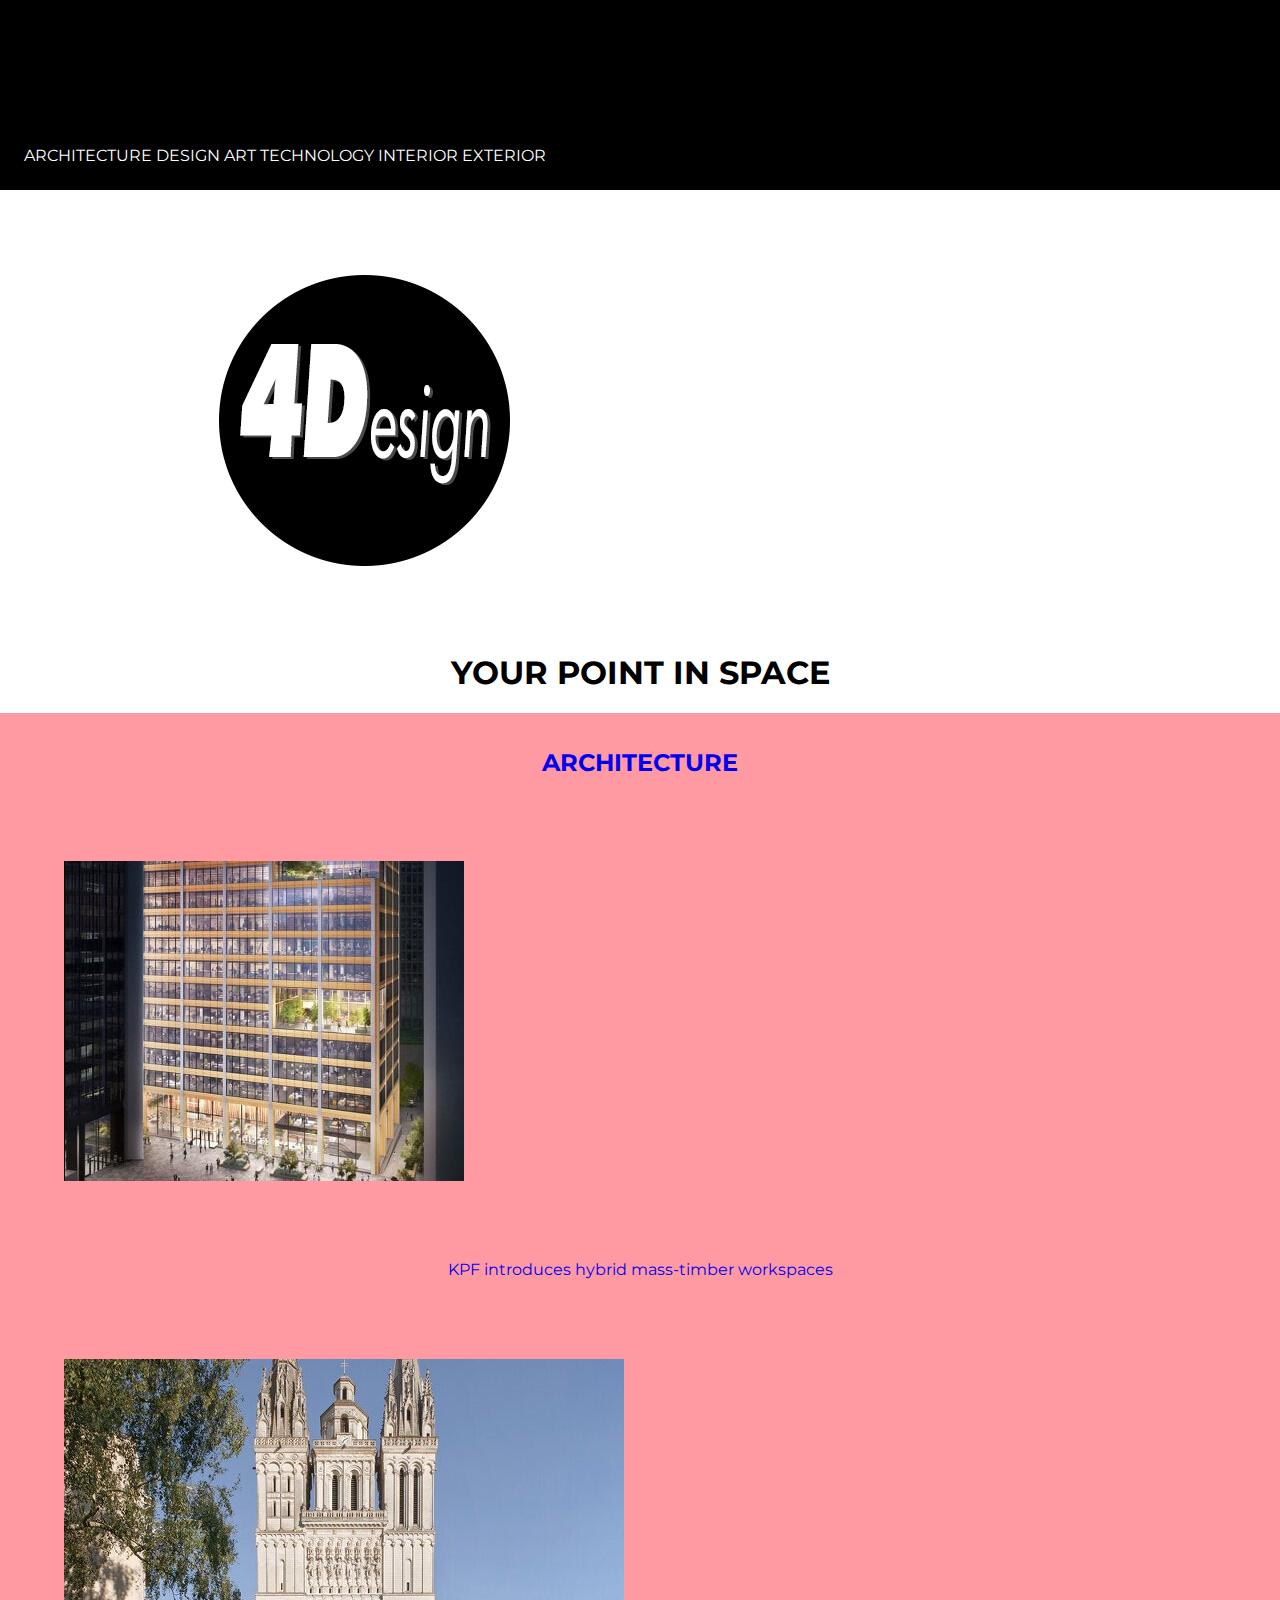
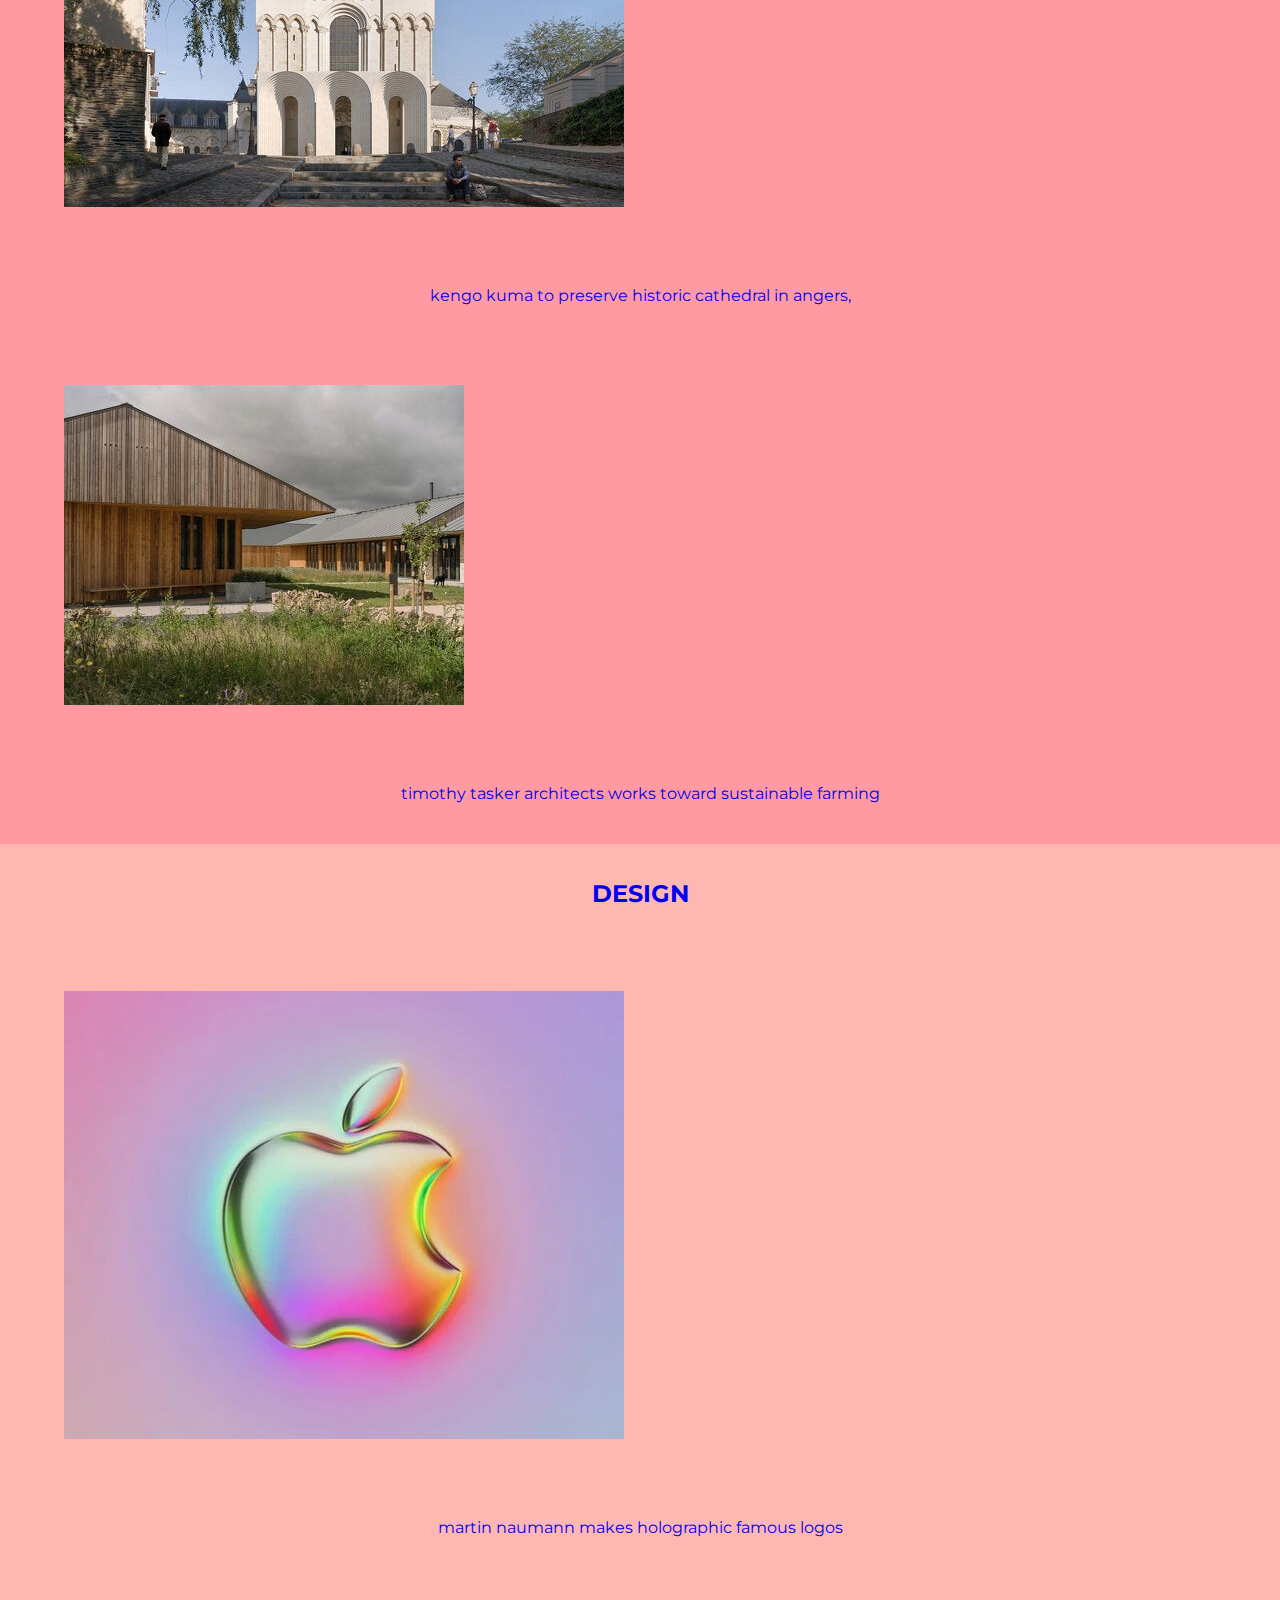
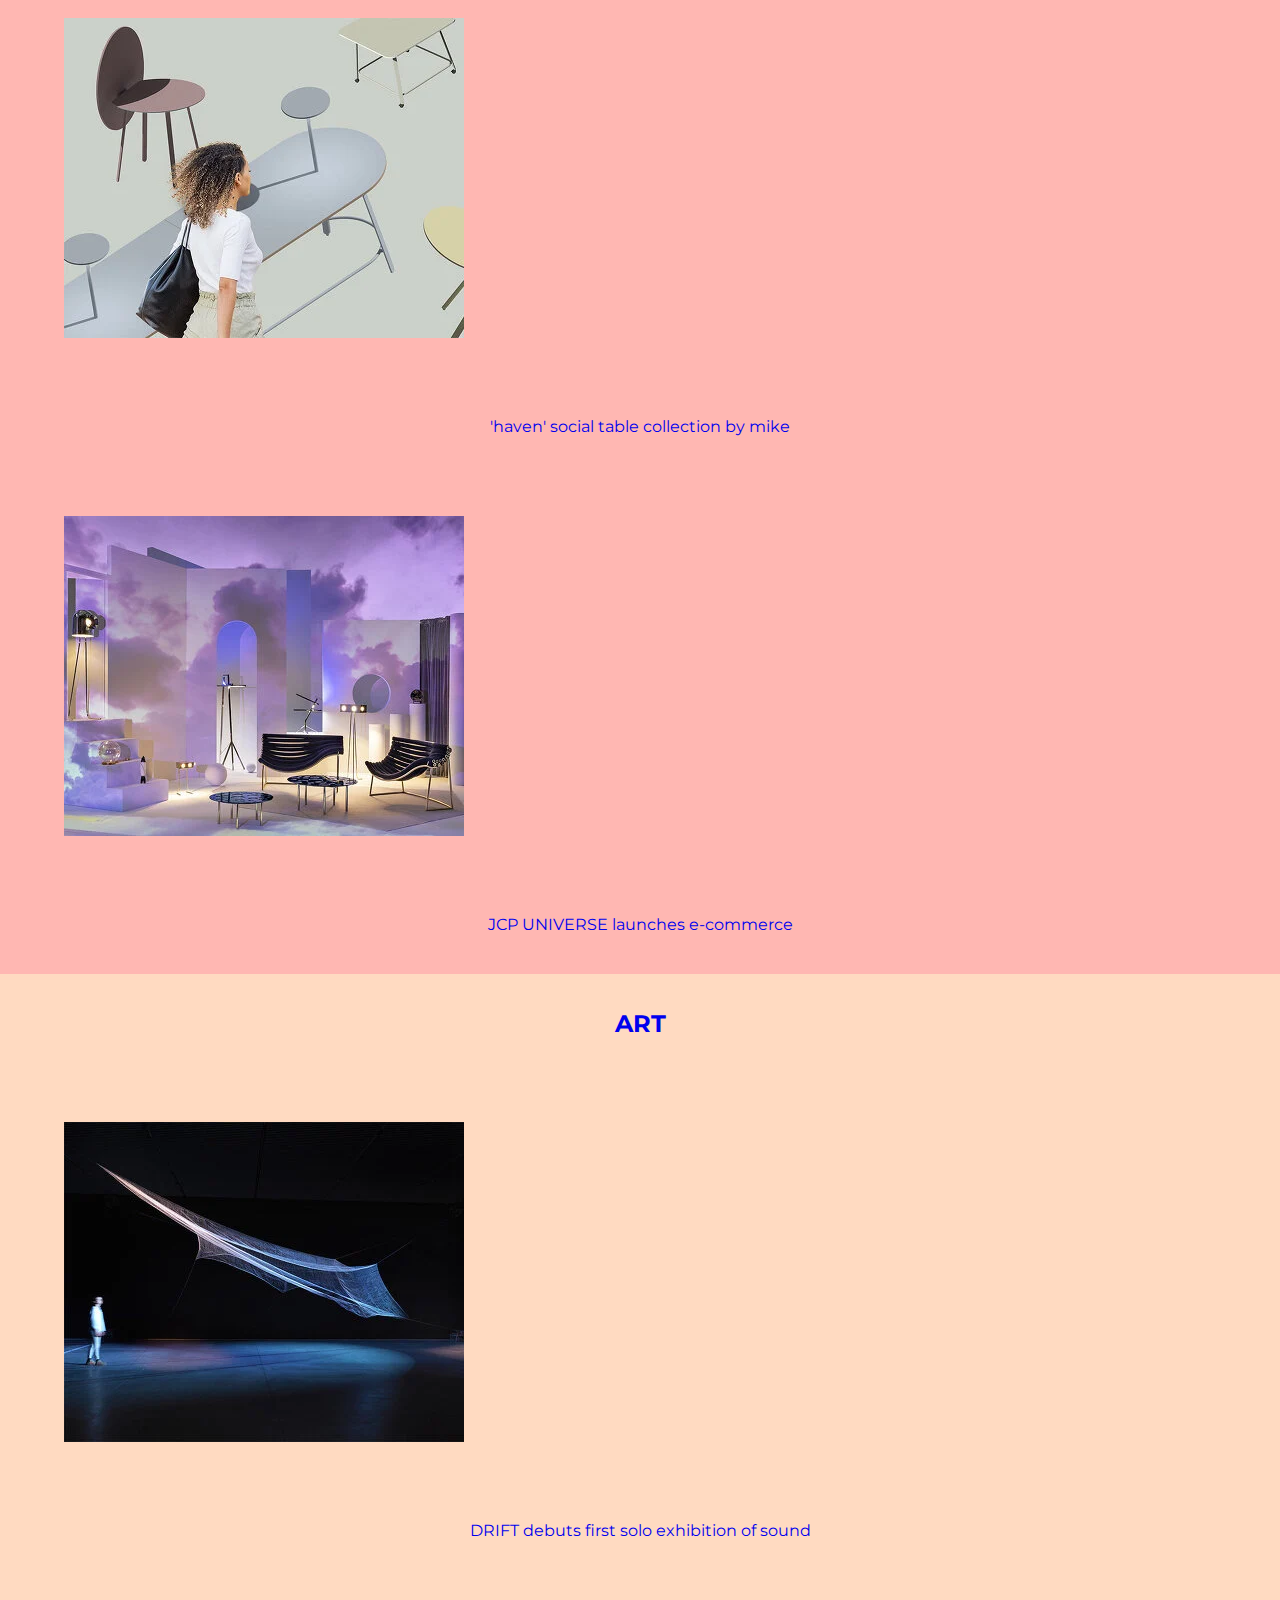
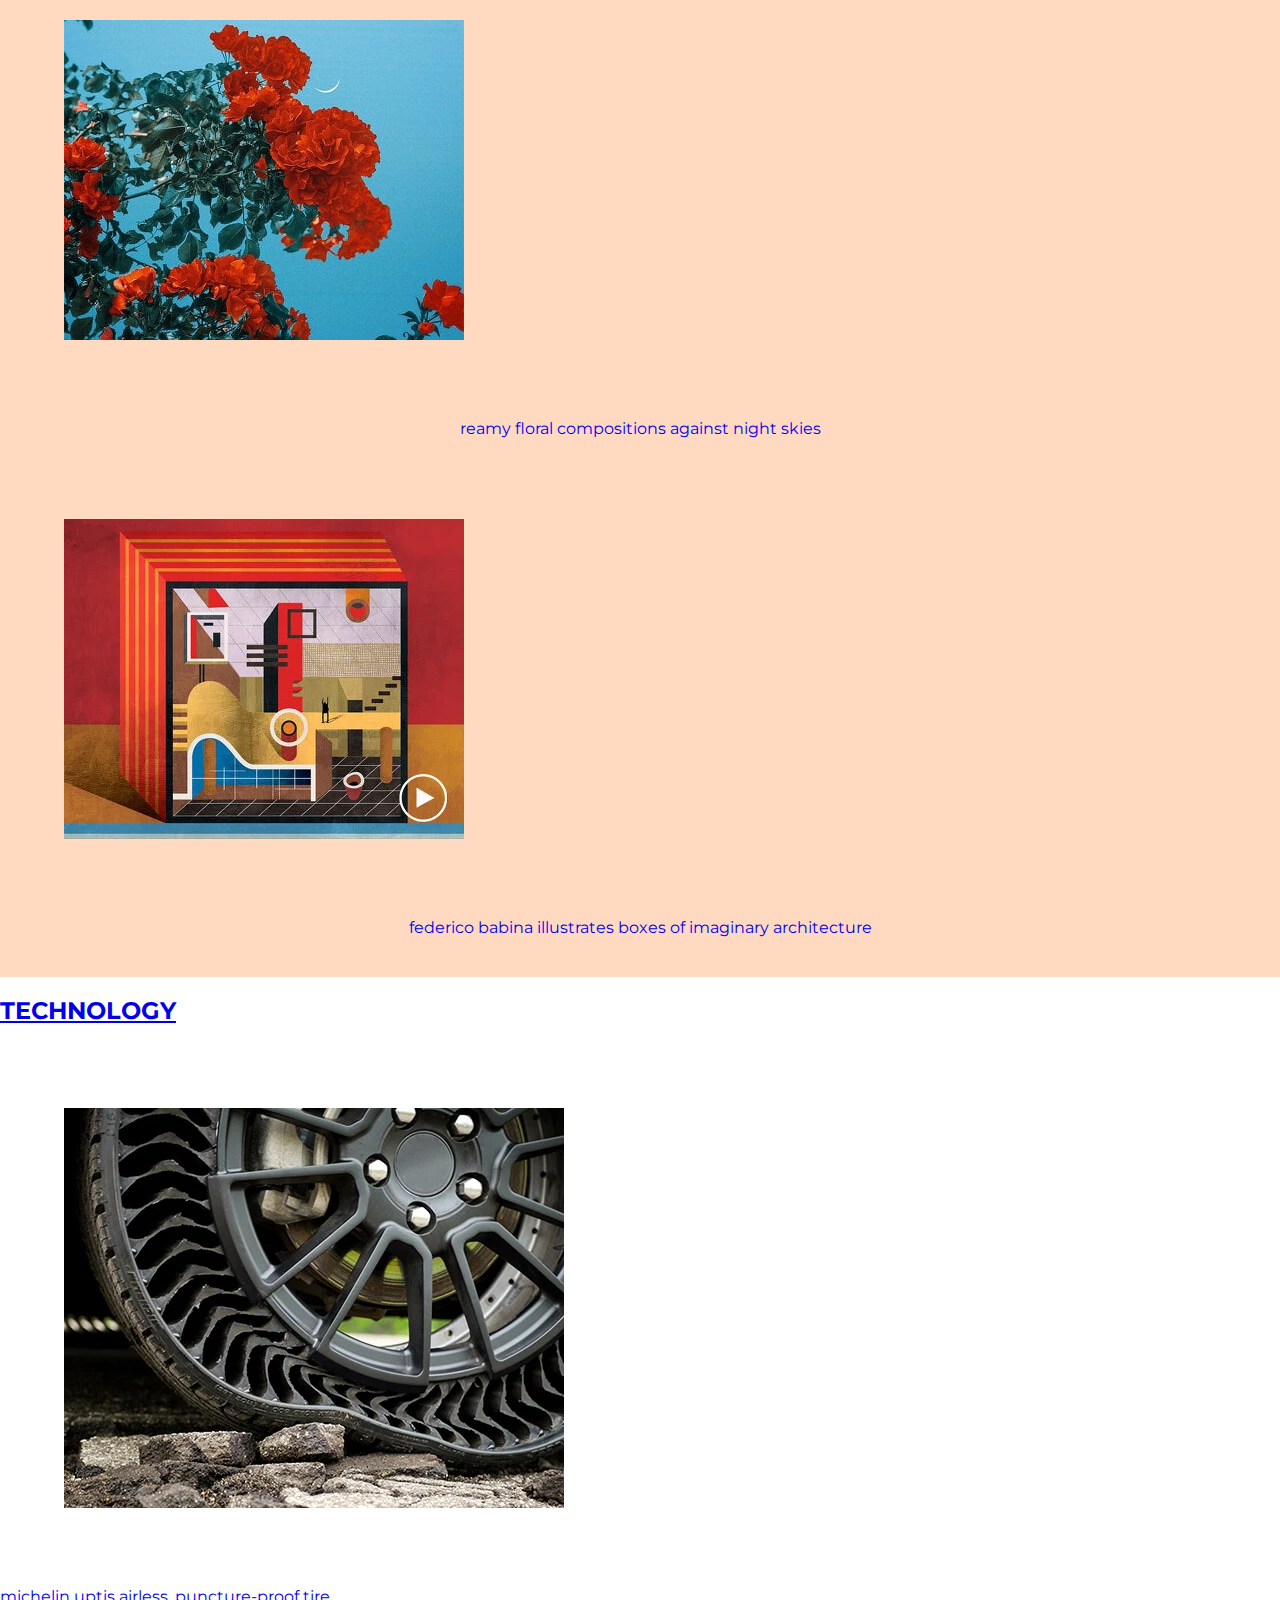
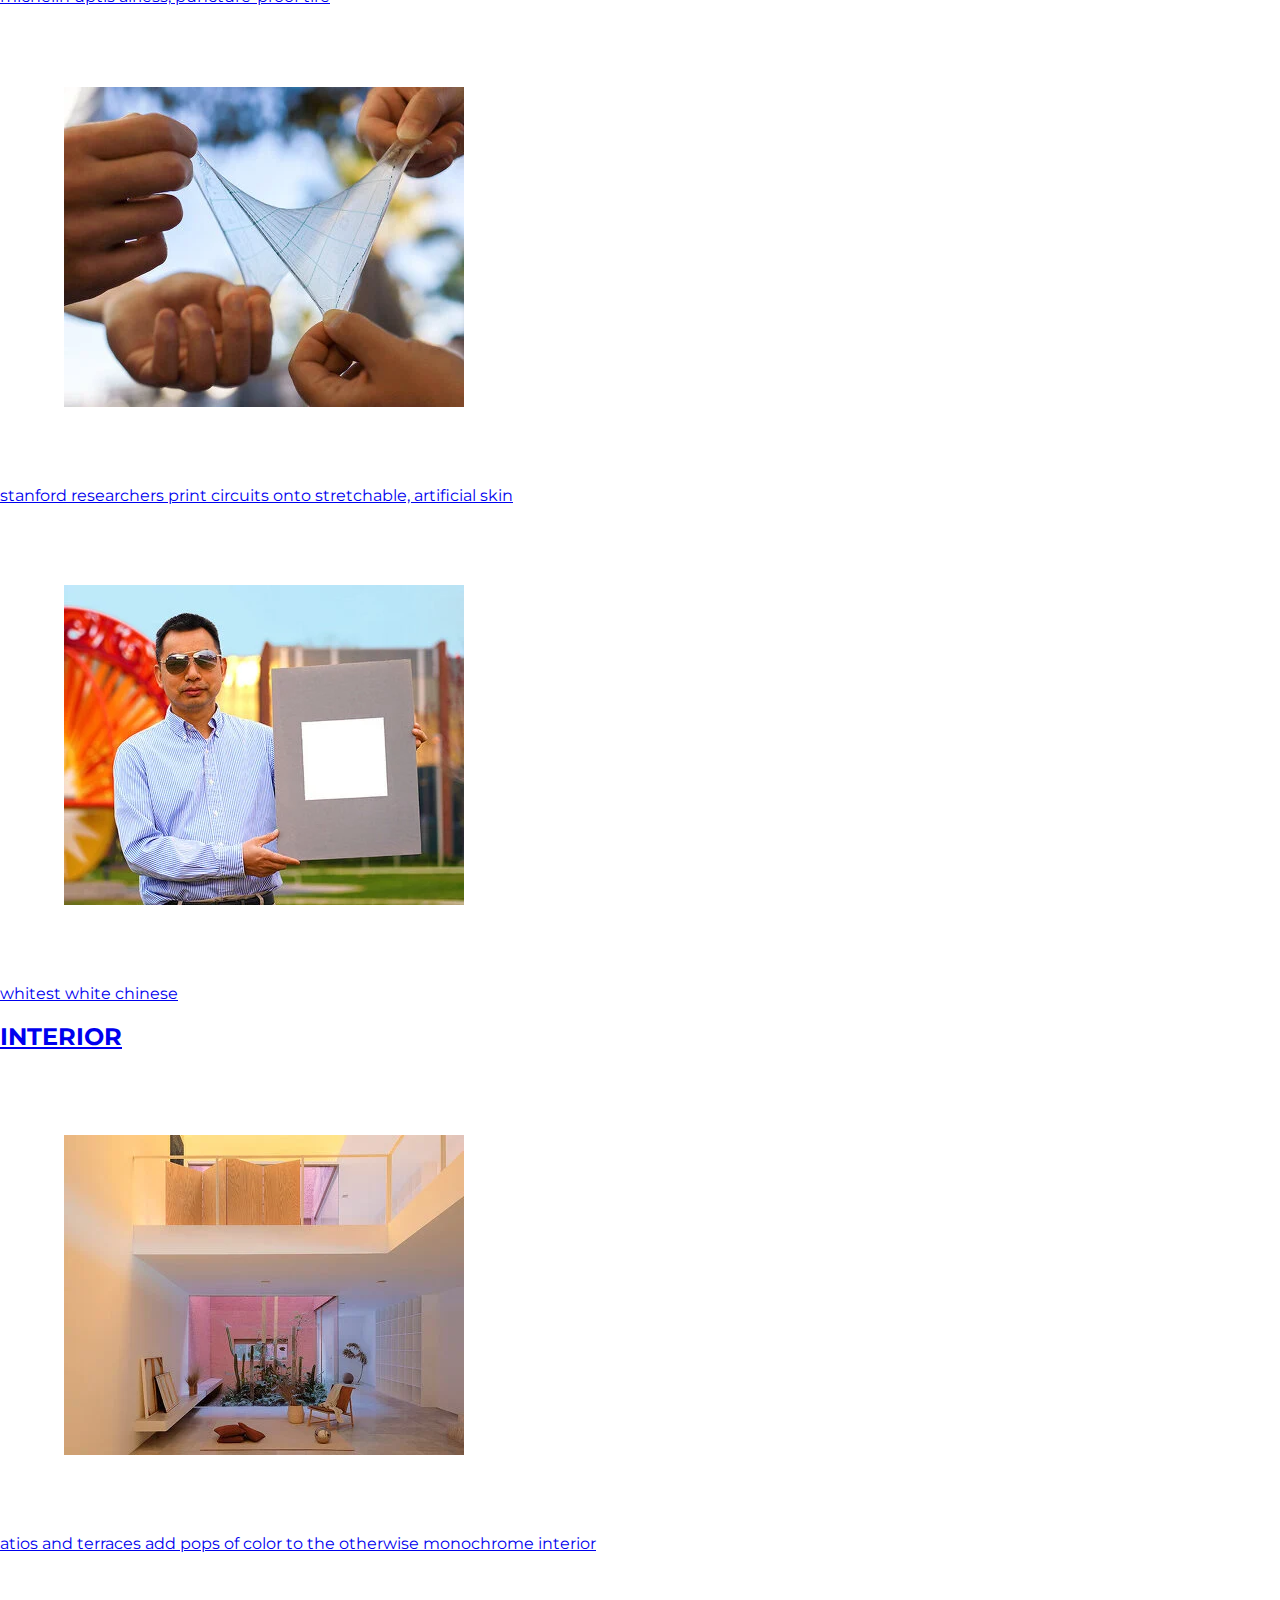
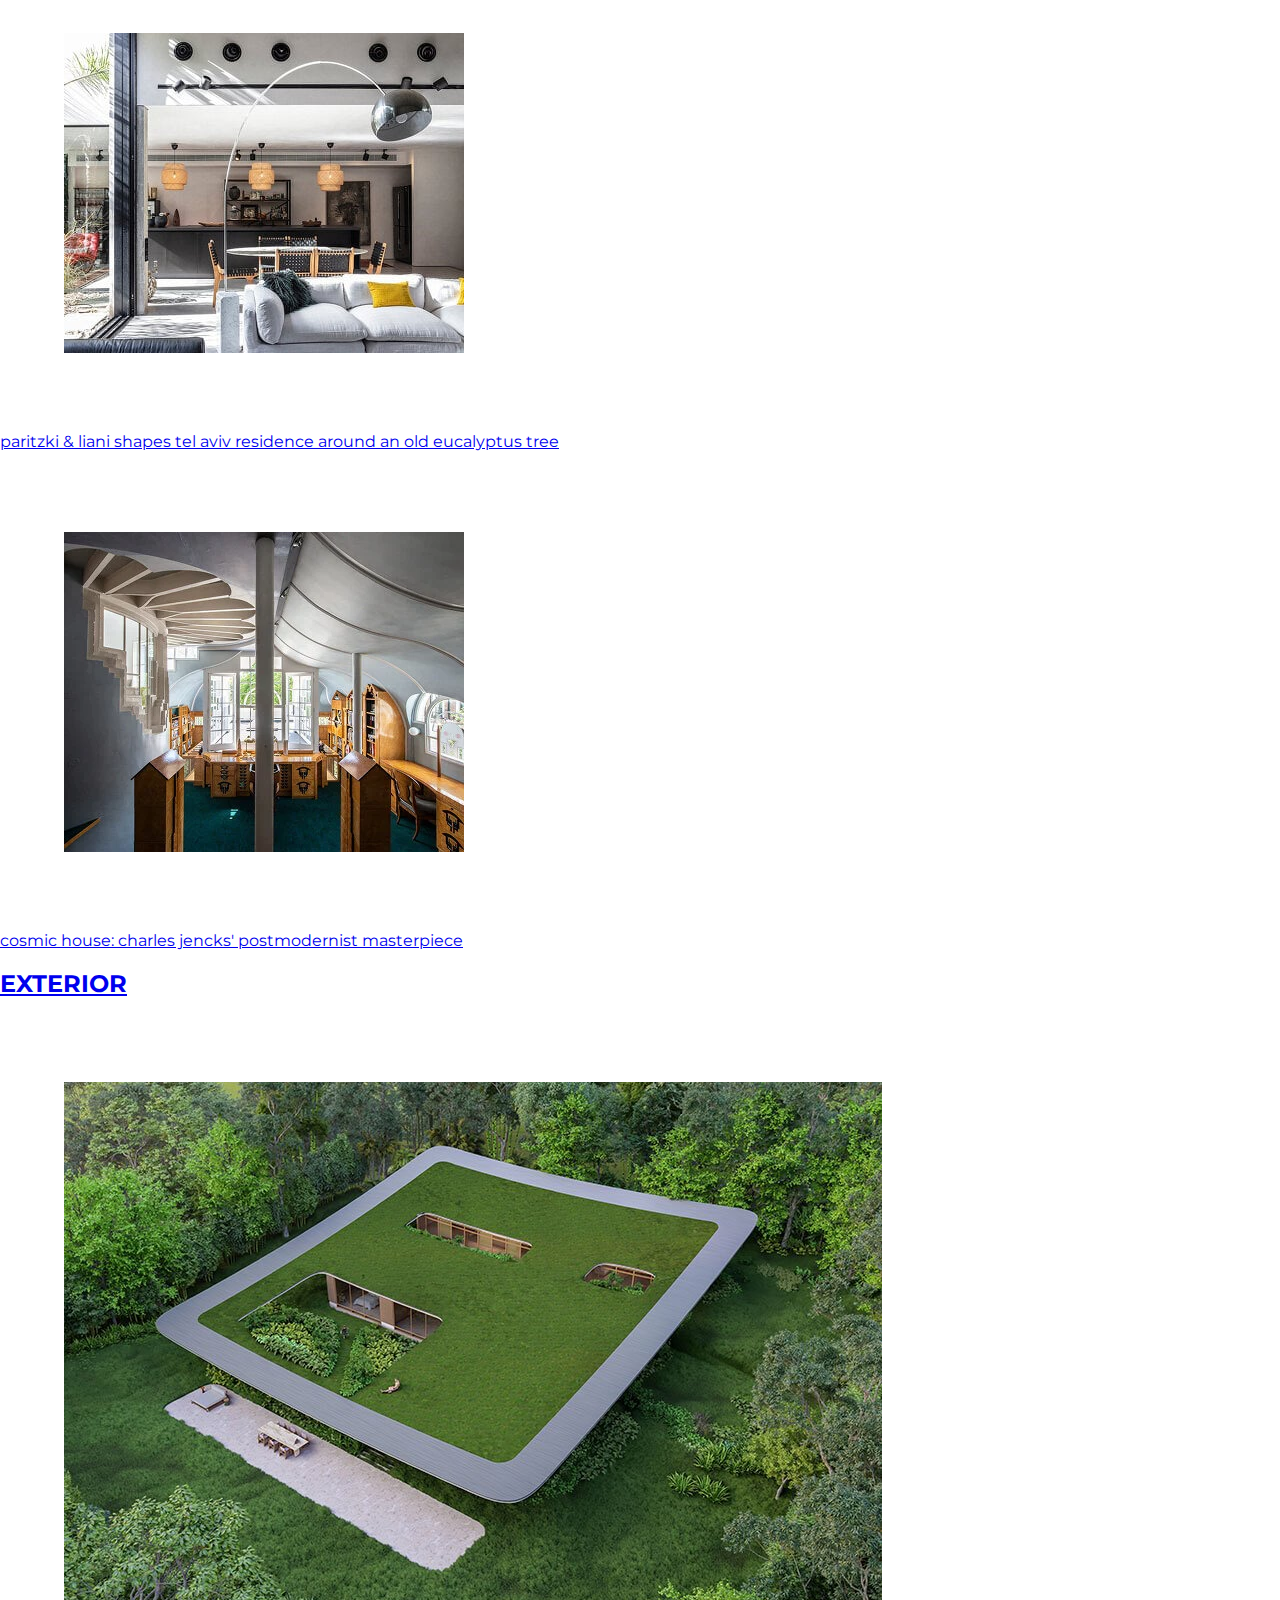
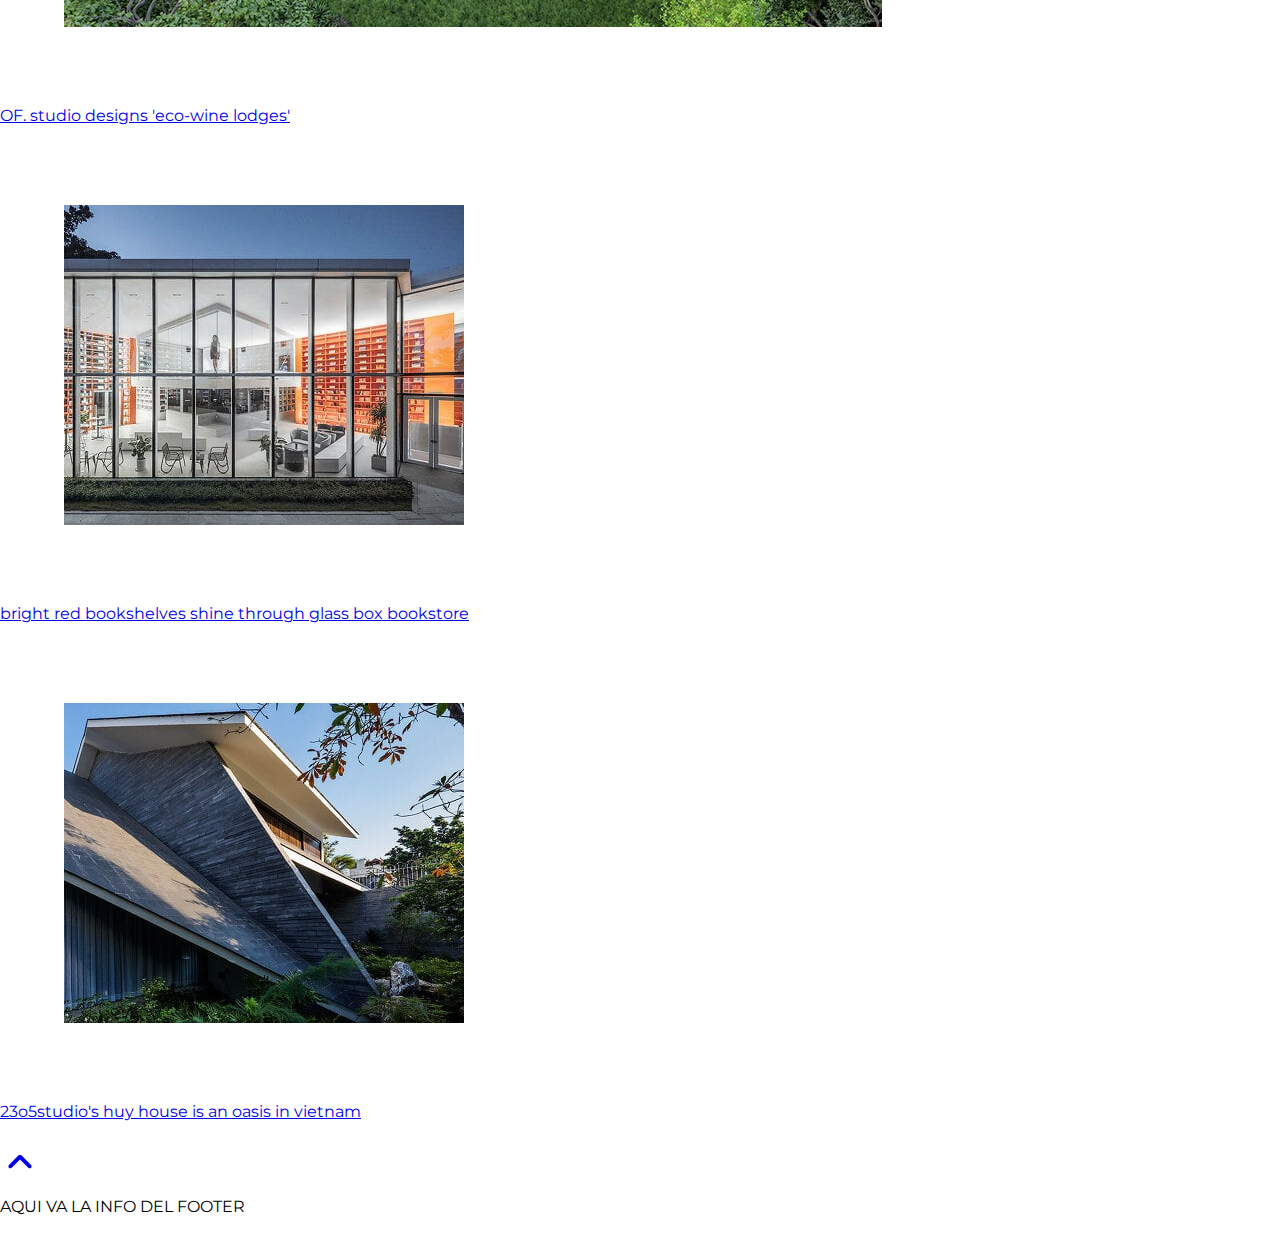
<file: index.html>
<!DOCTYPE html>
<html lang="en">

<head>
    <meta charset="UTF-8">
    <meta http-equiv="X-UA-Compatible" content="IE=edge">
    <meta name="viewport" content="width=device-width, initial-scale=2.0">
    <link href="4dlogosml.png" rel="icon" sizes="26x26" type="image/png">
    <link rel="stylesheet" href="responsive.css">
    <link rel="stylesheet" href="style.css">
    <link rel="stylesheet" href="normalize.css">

    <title>4Design</title>
    <link rel="preconnect" href="https://fonts.googleapis.com">
    <link rel="preconnect" href="https://fonts.gstatic.com" crossorigin>
    <link href="https://fonts.googleapis.com/css2?family=Montserrat:ital,wght@0,200;0,500;0,600;2,500&display=swap" rel="stylesheet">
    <link rel="stylesheet" href="https://cdnjs.cloudflare.com/ajax/libs/font-awesome/4.7.0/css/font-awesome.min.css">
</head>

<body>

    <div class="topnav" id="myTopnav">
        <a href="#" class="active">
            <img class="logosm" src="4dlogosml.png" alt="LOGO">
        </a>
        <a href="#architecture">ARCHITECTURE</a>
        <a href="#design">DESIGN</a>
        <a href="#art">ART</a>
        <a href="#tech">TECHNOLOGY</a>
        <a href="#int">INTERIOR</a>
        <a href="#ext">EXTERIOR</a>
        </a>
    </div>

    <section id="logo">
        <div>
            <img src="4dlogo2.png">
        </div>

        <div class="title">
            <h1>YOUR POINT IN SPACE</h1>
        </div>
    </section>



    <!-- SECTION ARCHITECTURE -->
    <div>
        <div class="section-architecture">
            <section id="architecture">
                <div>
                    <a href="#architecture">
                        <h2>ARCHITECTURE</h2>
                    </a>
                </div>
                <div class="container-img">
                    <div class="imgfoot">
                        <div class="card">
                            <a href="#" target="_BLANK">
                                <img src="n0.jpg" alt="KPF introduces hybrid mass-timber workspaces">
                                <p>KPF introduces hybrid mass-timber workspaces</p>
                            </a>
                        </div>
                    </div>
                    <div class="imgfoot">
                        <div class="card">
                            <a href="#" target="_BLANK">
                                <img src="n1.jpg" alt="kengo kuma to preserve historic cathedral in angers">
                                <p>kengo kuma to preserve historic cathedral in angers,</p>
                            </a>
                        </div>
                    </div>
                    <div class="imgfoot">
                        <div class="card">
                            <a href="#" target="_BLANK">
                                <img src="n2.jpg" alt="timothy tasker architects works toward sustainable farming">
                                <p>timothy tasker architects works toward sustainable farming</p>
                            </a>
                        </div>
                    </div>
                </div>
        </div>
        </section>
    </div>

    <!-- SECTION DESIGN -->
    <div>
        <div class="section-design">
            <section id="design">
                <div>
                    <a href="#design">
                        <h2>DESIGN</h2>
                    </a>
                </div>
                <div class="container-img">
                    <div class="imgfoot">
                        <div class="card">
                            <a href="#" target="_BLANK">
                                <img src="n3.webp" alt="martin naumann makes holographic famous logos">
                                <p>martin naumann makes holographic famous logos</p>
                            </a>
                        </div>
                    </div>
                    <div class="imgfoot">
                        <div class="card">
                            <a href="#" target="_BLANK">
                                <img src="n4.webp" alt="'haven' social table collection by mike">
                                <p>'haven' social table collection by mike</p>
                            </a>
                        </div>
                    </div>
                    <div class="imgfoot">
                        <div class="card">
                            <a href="#" target="_BLANK">
                                <img src="n5.webp" alt="JCP UNIVERSE launches e-commerce ">
                                <p>JCP UNIVERSE launches e-commerce </p>
                            </a>
                        </div>
                    </div>
                </div>
            </section>
        </div>
    </div>

    <!-- SECTION ART -->
    <div>
        <div class="section-art">
            <section id="art">
                <div>
                    <a href="#art">
                        <h2>ART</h2>
                    </a>
                </div>
                <div class="container-img">
                    <div class="imgfoot">
                        <div class="card">
                            <a href="#" target="_BLANK">
                                <img src="n6.webp" alt="DRIFT debuts first solo exhibition of sound">
                                <p>DRIFT debuts first solo exhibition of sound</p>
                            </a>
                        </div>
                    </div>
                    <div class="imgfoot">
                        <div class="card">
                            <a href="#" target="_BLANK">
                                <img src="n7.jpg" alt="reamy floral compositions against night skies">
                                <p>reamy floral compositions against night skies</p>
                            </a>
                        </div>
                    </div>
                    <div class="imgfoot">
                        <div class="card">
                            <a href="#" target="_BLANK">
                                <img src="n8.webp" alt="federico babina illustrates boxes of imaginary architecture">
                                <p>federico babina illustrates boxes of imaginary architecture</p>
                            </a>
                        </div>
                    </div>
            </section>
            </div>
        </div>

        <!-- SECTION TECHNOLOGY -->
        <div>
            <div class="section-technology">
                <section id="tech">
                    <div>
                        <a href="#tech">
                            <h2>TECHNOLOGY</h2>
                        </a>
                    </div>
                    <div class="container-img">
                        <div class="imgfoot">
                            <div class="card">
                                <a href="#" target="_BLANK">
                                    <img src="n9.webp" alt="michelin uptis airless, puncture-proof tire">
                                    <p>michelin uptis airless, puncture-proof tire</p>
                                </a>
                            </div>
                        </div>
                        <div class="imgfoot">
                            <div class="card">
                                <a href="#" target="_BLANK">
                                    <img src="n10.webp" alt="stanford researchers print circuits onto stretchable, artificial skin">
                                    <p>stanford researchers print circuits onto stretchable, artificial skin</p>
                                </a>
                            </div>
                        </div>
                        <div class="imgfoot">
                            <div class="card">
                                <a href="#" target="_BLANK">
                                    <img src="n11.webp" alt="whitest white chinese">
                                    <p>whitest white chinese</p>
                                </a>
                            </div>
                        </div>
                    </div>
            </div>
            </section>
        </div>

        <!-- SECTION INTERIOR -->
        <div>
            <div class="section-interior">
                <section id="int">
                    <div>
                        <a href="#int">
                            <h2>INTERIOR</h2>
                        </a>
                    </div>
                    <div class="container-img">
                        <div class="imgfoot">
                            <div class="card">
                                <a href="#" target="_BLANK">
                                    <img src="n12.webp" alt="atios and terraces add pops of color to the otherwise monochrome interior">
                                    <p>atios and terraces add pops of color to the otherwise monochrome interior</p>
                                </a>
                            </div>
                        </div>
                        <div class="imgfoot">
                            <div class="card">
                                <a href="#" target="_BLANK">
                                    <img src="n13.jpg" alt="paritzki & liani shapes tel aviv residence around an old eucalyptus tree">
                                    <p>paritzki & liani shapes tel aviv residence around an old eucalyptus tree</p>
                                </a>
                            </div>
                        </div>
                        <div class="imgfoot">
                            <div class="card">
                                <a href="#" target="_BLANK">
                                    <img src="n14.webp" alt="cosmic house: charles jencks' postmodernist masterpiece">
                                    <p>cosmic house: charles jencks' postmodernist masterpiece</p>
                                </a>
                            </div>
                        </div>
                    </div>
            </div>
            </section>
        </div>

        <!-- SECTION ARCHITECTURE -->
        <div>
            <div class="section-exterior">
                <section id="ext">
                    <div>
                        <a href="#ext">
                            <h2>EXTERIOR</h2>
                        </a>
                    </div>
                    <div class="container-img">
                        <div class="imgfoot">
                            <div class="card">
                                <a href="#" target="_BLANK">
                                    <img src="n15.jpg" alt="OF. studio designs 'eco-wine lodges'">
                                    <p>OF. studio designs 'eco-wine lodges'</p>
                                </a>
                            </div>
                        </div>
                        <div class="imgfoot">
                            <div class="card">
                                <a href="#" target="_BLANK">
                                    <img src="n16.jpg" alt="bright red bookshelves shine through glass box bookstore">
                                    <p>bright red bookshelves shine through glass box bookstore</p>
                                </a>
                            </div>
                        </div>
                        <div class="imgfoot">
                            <div class="card">
                                <a href="#" target="_BLANK">
                                    <img src="n17.jpg" alt="23o5studio's huy house is an oasis in vietnam">
                                    <p>23o5studio's huy house is an oasis in vietnam</p>
                                </a>
                            </div>
                        </div>
                    </div>
            </div>
            </section>
        </div>

        <a href="#" class=" renew "><svg aria-hidden="true " focusable="false " data-prefix="fas " data-icon="angle-up " class="svg-inline--fa fa-angle-up " role="img " xmlns="http://www.w3.org/2000/svg " viewBox="0 0 384 512 "><path fill="currentColor " d="M352
        352c-8.188 0-16.38-3.125-22.62-9.375L192 205.3l-137.4 137.4c-12.5 12.5-32.75 12.5-45.25 0s-12.5-32.75 0-45.25l160-160c12.5-12.5 32.75-12.5 45.25 0l160 160c12.5 12.5 12.5 32.75 0 45.25C368.4 348.9 360.2 352 352 352z "></path></svg></a>


        <!-- SECTION FOOTER -->
        <section class="footer">
            <p>AQUI VA LA INFO DEL FOOTER</p>

        </section>



</body>

</html>
</file>
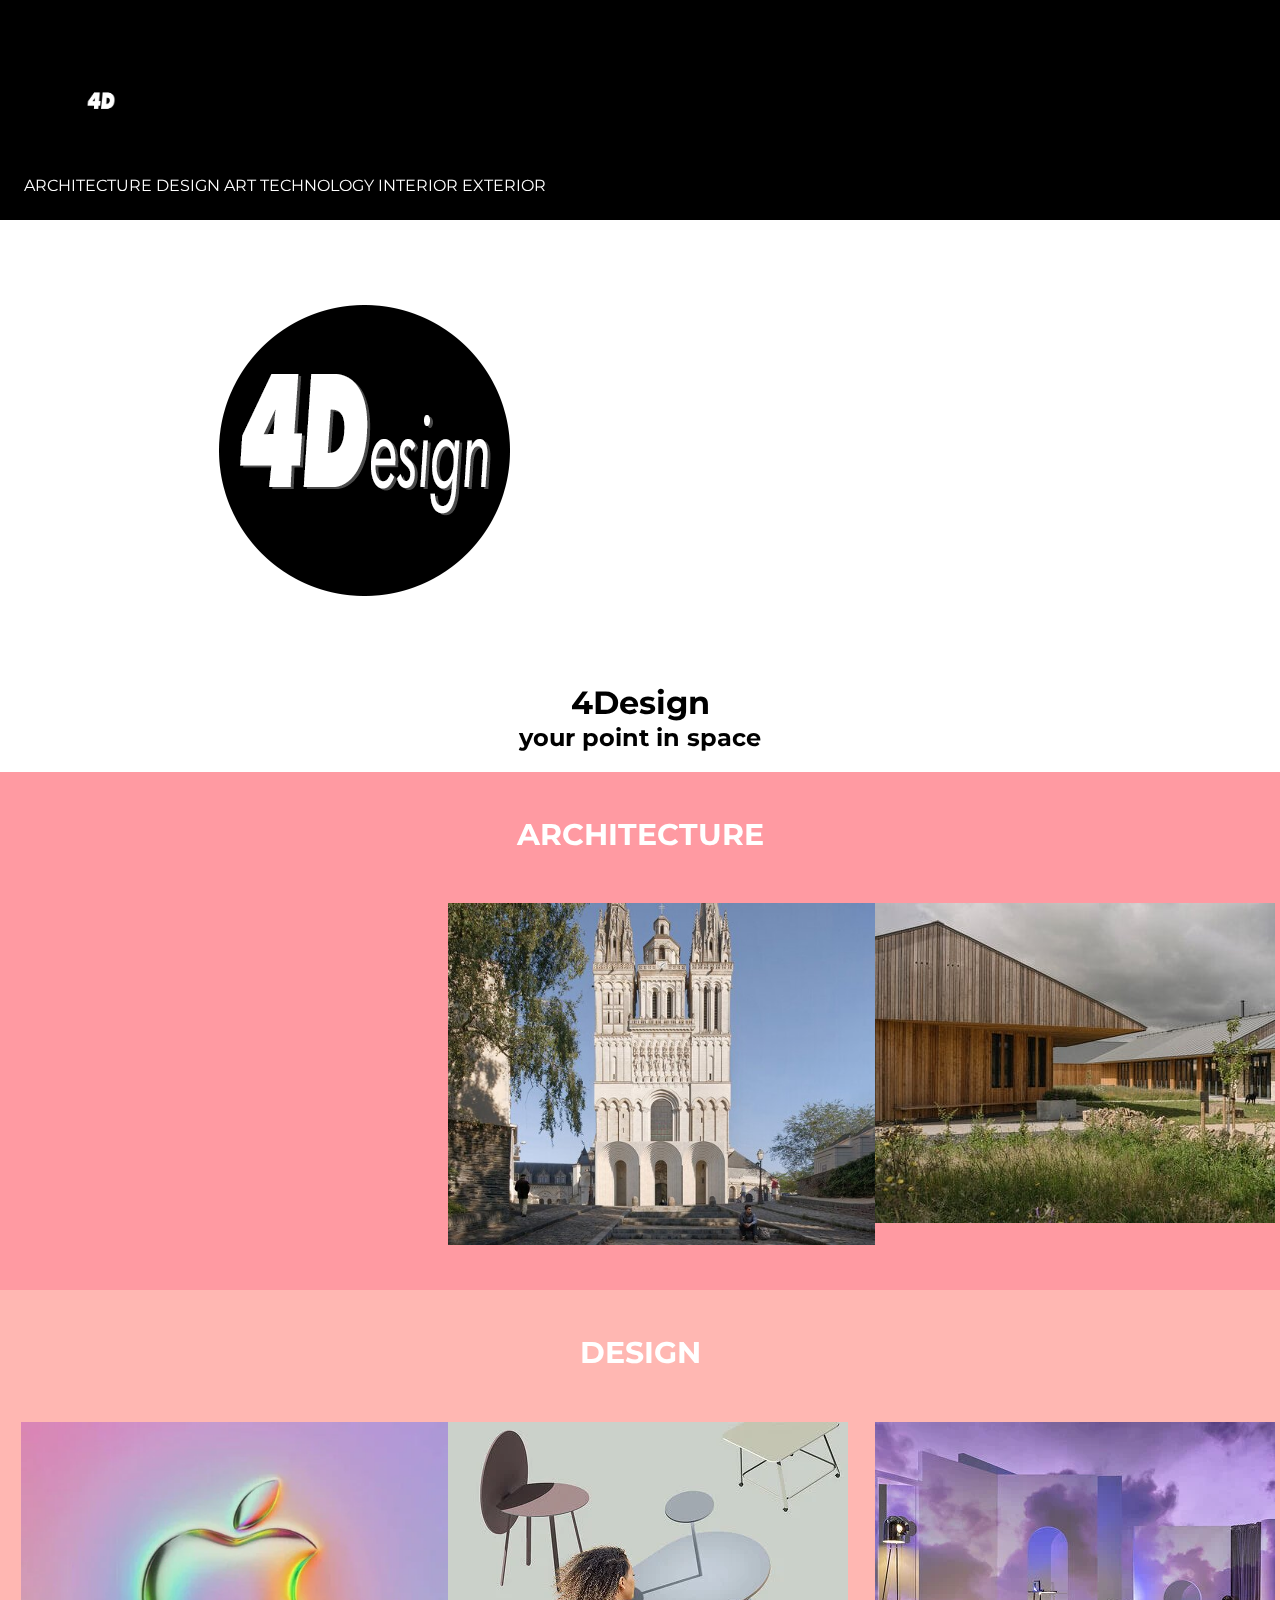
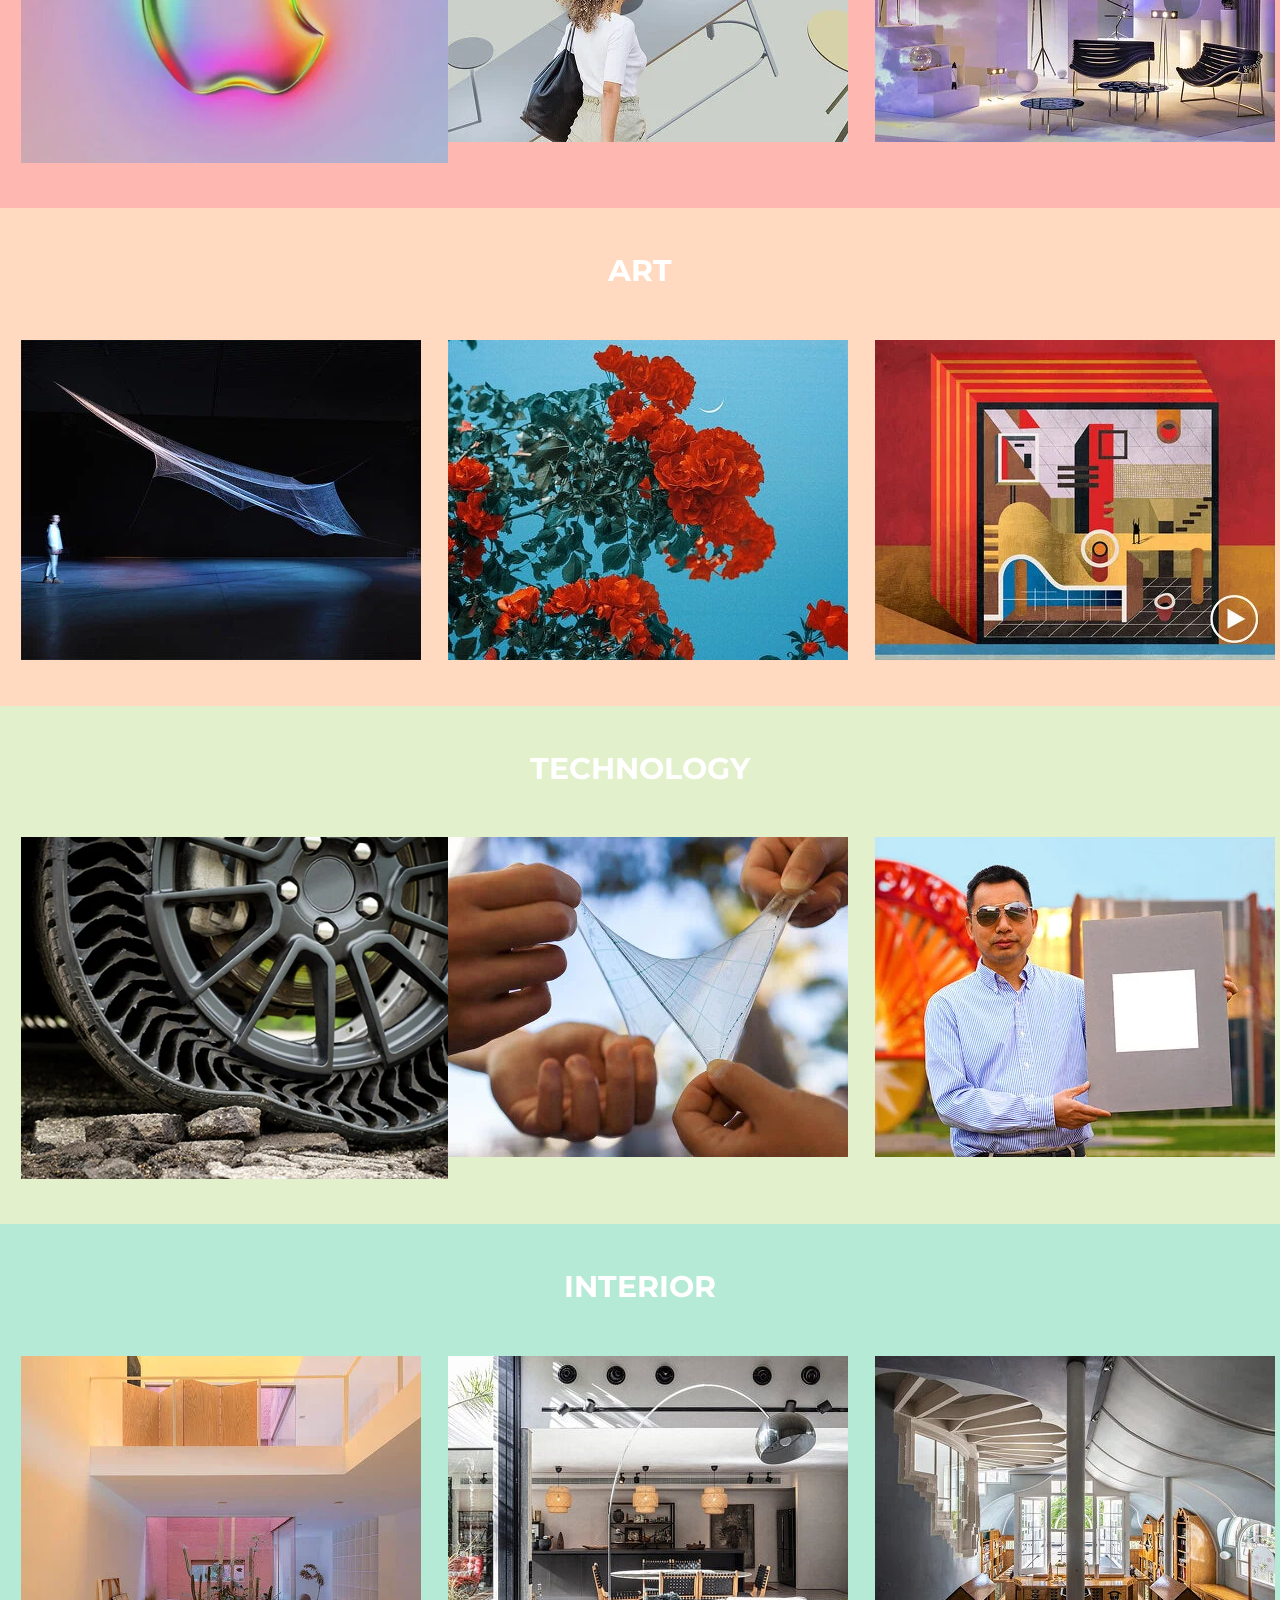
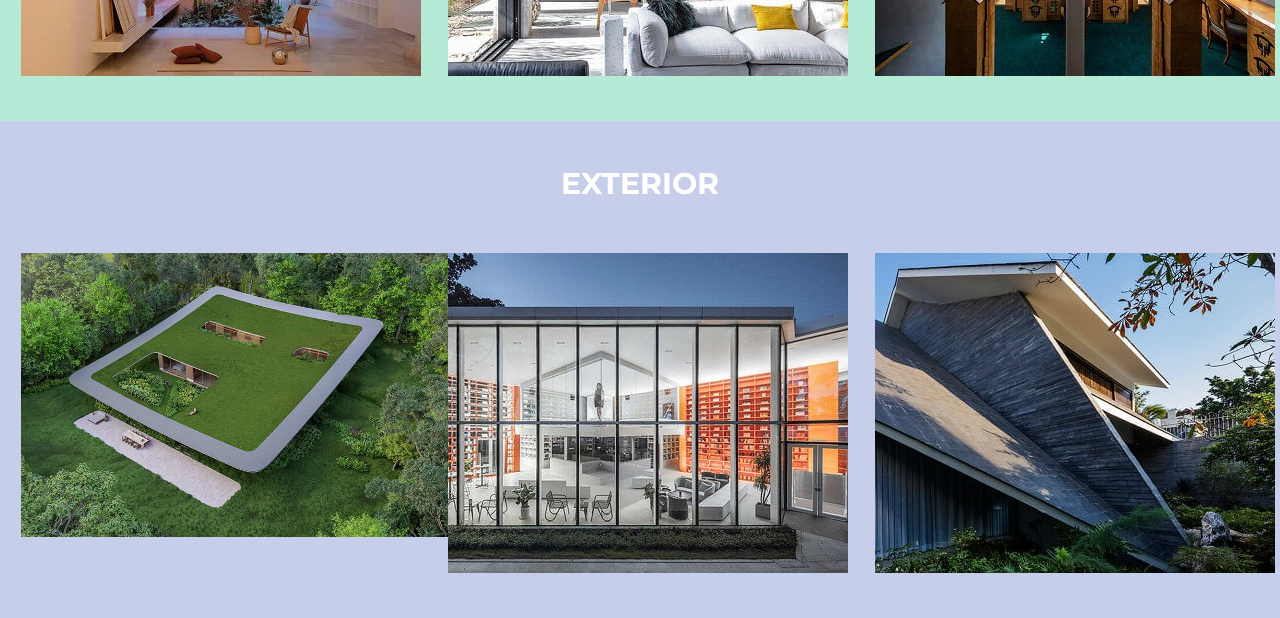
<file: 4design.html>
<!DOCTYPE html>
<html>

<head>
    <link href="4dlogosml.png" rel="icon" sizes="16x16" type="image/png">
    <link rel="stylesheet" href="style.css">
    <link rel="stylesheet" href="normalize.css">
    <title>4Design</title>
    <link rel="preconnect" href="https://fonts.googleapis.com">
    <link rel="preconnect" href="https://fonts.gstatic.com" crossorigin>
    <link href="https://fonts.googleapis.com/css2?family=Montserrat:ital,wght@0,100;0,500;0,600;1,500&display=swap"
        rel="stylesheet">

</head>
<main>

    <body>
        <div class="topnav">
            <img src="4dlogosml.png" alt=Logo>
            <a href="#architecture">ARCHITECTURE</a>
            <a href="#design">DESIGN</a>
            <a href="#art">ART</a>
            <a href="#technology">TECHNOLOGY</a>
            <a href="#interior">INTERIOR</a>
            <a href="#exterior">EXTERIOR</a>
        </div>

        <!-- DEJAR ASI POR AHORA -->
        <section id="logo">
            <div class="conteiner">
                <div>
                    <img src="4dlogo2.png" alt=Logo>
                </div>
            </div>

            <div class="title">
                <h1>4Design</h1>
                <h2>your point in space</h2>
            </div>
        </section>

        <section id="architecture">
            <a href="#arch">
                <h3>ARCHITECTURE</h3>
            </a>
            <div class="row">
                <div class="column">
                    <iframe width="1344" height="488"
                        src="https://www.youtube.com/embed/UAfU0AiAMEg?start=5&controls=0&loop=1&autoplay=1&mute=1&playlist=UAfU0AiAMEg"
                        title="Musée des Confluences by Coop Himmelb" frameborder="0"
                        allow="accelerometer; autoplay; clipboard-write; encrypted-media; gyroscope;"
                        allowfullscreen></iframe>
                </div>

                <div class="column img1">
                    <img src="n1.jpg" alt="kengo kuma to preserve historic cathedral in angers, 
                            france with contemporary intervention">
                </div>
                <div class="column img2">
                    <img src="n2.jpg" alt="timothy tasker architects works toward 
                            sustainable farming in rural UK with 'farmEd'">
                </div>

            </div>
        </section>

        <section>
            <div id="design">
                <a href="#des">
                    <h3 id="des">DESIGN</h3>
                </a>
                <div class="row">
                    <div class="column">
                        <img src="n3.webp" alt="kengo kuma to preserve historic cathedral in angers, 
                            france with contemporary intervention">
                    </div>
                    <div class="column">
                        <img src="n4.webp" alt="kengo kuma to preserve historic cathedral in angers, 
                            france with contemporary intervention">
                    </div>
                    <div class="column">
                        <img src="n5.webp" alt="timothy tasker architects works toward 
                            sustainable farming in rural UK with 'farmEd'">
                    </div>
                </div>
            </div>
        </section>

        <section>
            <div id="art">
                <a href="#ar">
                    <h3 id="ar">ART</h3>
                </a>
                <div class="row">
                    <div class="column">
                        <img src="n6.webp" alt="kengo kuma to preserve historic cathedral in angers, 
                            france with contemporary intervention">
                    </div>
                    <div class="column">
                        <img src="n7.jpg" alt="kengo kuma to preserve historic cathedral in angers, 
                            france with contemporary intervention">
                    </div>
                    <div class="column">
                        <img src="n8.webp" alt="timothy tasker architects works toward 
                            sustainable farming in rural UK with 'farmEd'">
                    </div>
                </div>
            </div>
        </section>

        <section>
            <div id="technology">
                <a href="#tech">
                    <h3 id="tech">TECHNOLOGY</h3>
                </a>
                <div class="row">
                    <div class="column">
                        <img src="n9.webp" alt="kengo kuma to preserve historic cathedral in angers, 
                            france with contemporary intervention">
                    </div>
                    <div class="column">
                        <img src="n10.webp" alt="kengo kuma to preserve historic cathedral in angers, 
                            france with contemporary intervention">
                    </div>
                    <div class="column">
                        <img src="n11.webp" alt="timothy tasker architects works toward 
                            sustainable farming in rural UK with 'farmEd'">
                    </div>
                </div>
            </div>
        </section>

        <section>
            <div id="interior">
                <a href="#int">
                    <h3 id="int">INTERIOR</h3>
                </a>
                <div class="row">
                    <div class="column">
                        <img src="n12.webp" alt="kengo kuma to preserve historic cathedral in angers, 
                            france with contemporary intervention">
                    </div>
                    <div class="column">
                        <img src="n13.jpg" alt="kengo kuma to preserve historic cathedral in angers, 
                            france with contemporary intervention">
                    </div>
                    <div class="column">
                        <img src="n14.webp" alt="timothy tasker architects works toward 
                            sustainable farming in rural UK with 'farmEd'">
                    </div>
                </div>
            </div>
        </section>

        <section>
            <div id="exterior">
                <a href="#ext">
                    <h3 id="ext">EXTERIOR</h3>
                </a>
                <div class="row">
                    <div class="column">
                        <img src="n15.jpg" alt="kengo kuma to preserve historic cathedral in angers, 
                            france with contemporary intervention">
                    </div>
                    <div class="column">
                        <img src="n16.jpg" alt="kengo kuma to preserve historic cathedral in angers, 
                            france with contemporary intervention">
                    </div>
                    <div class="column">
                        <img src="n17.jpg" alt="timothy tasker architects works toward 
                            sustainable farming in rural UK with 'farmEd'">
                    </div>
                </div>
            </div>
        </section>
    </body>
</main>
</file>
<file: responsive.css>
* {
    box-sizing: border-box;
  }
  
  .row::after {
    content: "";
    clear: both;
    display: block;
  }
  
  [class*="col-"] {
    float: left;
    padding: 15px;
  }
  
  
  /* For desktop: */
  .section-architecture {width: 100%;}
  .section-design{width: 100%;}
  .section-art {width: 100%;}
  .section-technology {width: 100%;}
  .section-interior {width: 100%;}
  .section-exterior {width: 100%;}

  
  @media only screen and (max-width: 768px) {
    /* For mobile phones: */
    [class*="col-"] {
      width: 100%;
    }
  }

  @media (max-width: 600px) {
img {
    max-width: 100%;
    height: auto;
  }
}

  svg {
    height: 40px;
    width: 40px;
    padding-top: 9px;
}

@media (max-width: 1120px) {}

@media (max-width: 600px) {
    body {
        flex-direction: row;
    }
    .topnav {
        flex-direction: row;
    }
    body {
        flex-direction: row;
    }
}
</file>
<file: style.css>
body {
  font-family: 'Montserrat', sans-serif;
}

#logo{


}

#architecture {
  background-color: #ff9aa2;
  max-width:100%; height:auto;
  margin: 500px #ff9aa2;
  border: 500px #ff9aa2;
  text-align: center;
  padding-top: 1em;
  padding-bottom: 1.5em;
}

#architecture a{
  text-decoration: none;
}

#architecture h3 {
  color: #FFF;
  font-size:30px;
}

#design {
  background-color: #ffb7b2;
  max-width:100%; height:auto;
  margin: 500px #ffb7b2;
  border: 500px #ffb7b2;
  text-align: center;
  padding-top: 1em;
  padding-bottom: 1.5em;
}

#design a{
  text-decoration: none;
}

#design h3 {
  color: #FFF;
  font-size:30px;
}

#art {
  background-color: #ffdac1;
  max-width:100%; height:auto;
  margin: 500px #ffb7b2;
  border: 500px #ffb7b2;
  text-align: center;
  padding-top: 1em;
  padding-bottom: 1.5em;
}

#art a{
  text-decoration: none;
}

#art h3 {
  color: #FFF;
  font-size:30px;
}

#technology {
  background-color: #e2f0cb;
  max-width:100%; height:auto;
  margin: 500px #ffb7b2;
  border: 500px #ffb7b2;
  text-align: center;
  padding-top: 1em;
  padding-bottom: 1.5em;
}

#technology a{
  text-decoration: none;
}

#technology h3 {
  color: #FFF;
  font-size: 30px;
}

#interior {
  background-color: #b5ead7;
  max-width:100%; height:auto;
  margin: 500px #ffb7b2;
  border: 500px #ffb7b2;
  text-align: center;
  padding-top: 1em;
  padding-bottom: 1.5em;
}

#interior a{
  text-decoration: none;
}

#interior h3 {
  color: #FFF;
  font-size:30px;
}

#exterior {
  background-color: #c7ceea;
  max-width:100%; height:auto;
  margin: 500px #ffb7b2;
  border: 500px #ffb7b2;
  text-align: center;
  padding-top: 1em;
  padding-bottom: 1.5em;
}

#exterior a{
  text-decoration: none;
}

#exterior h3 {
  color: #FFF;
  font-size:30px;
}

.column {
  float: left;
  width: 33.33%;
  padding: 0px;
}

.row::after {
  content: "";
  clear: both;
  display: table;
}

img { 
  display: block;
  max-width: 100%;
  max-height: 100%;
  width: auto;
  height: auto;
  padding: 5%;
  border:10px;
  border-color: black;

} 

iframe { 
  display: block;
  max-width: 100%;
  max-height: 100%;
  width: auto;
  height: auto;
}

.title {
  text-align: center;
}

.title h2 {
  margin-top: -0.8em;
}

#arch {
  padding-top: 1.7em;
  text-decoration: none;
}

#logo {
  margin-top: 1em;
  text-align: center;
}

.topnav {
  margin: 0em;
  padding: 1.5em;
  background-color: black;
}

.topnav a {
  justify-content: space-around;
  color: #fff;
  text-decoration: none;
  text-align: left;
  display: inline;
}

.topnav img {
  justify-content: space-around;
  max-height: 100%;
  width: 30px;
  text-align: left;
}
</file>
